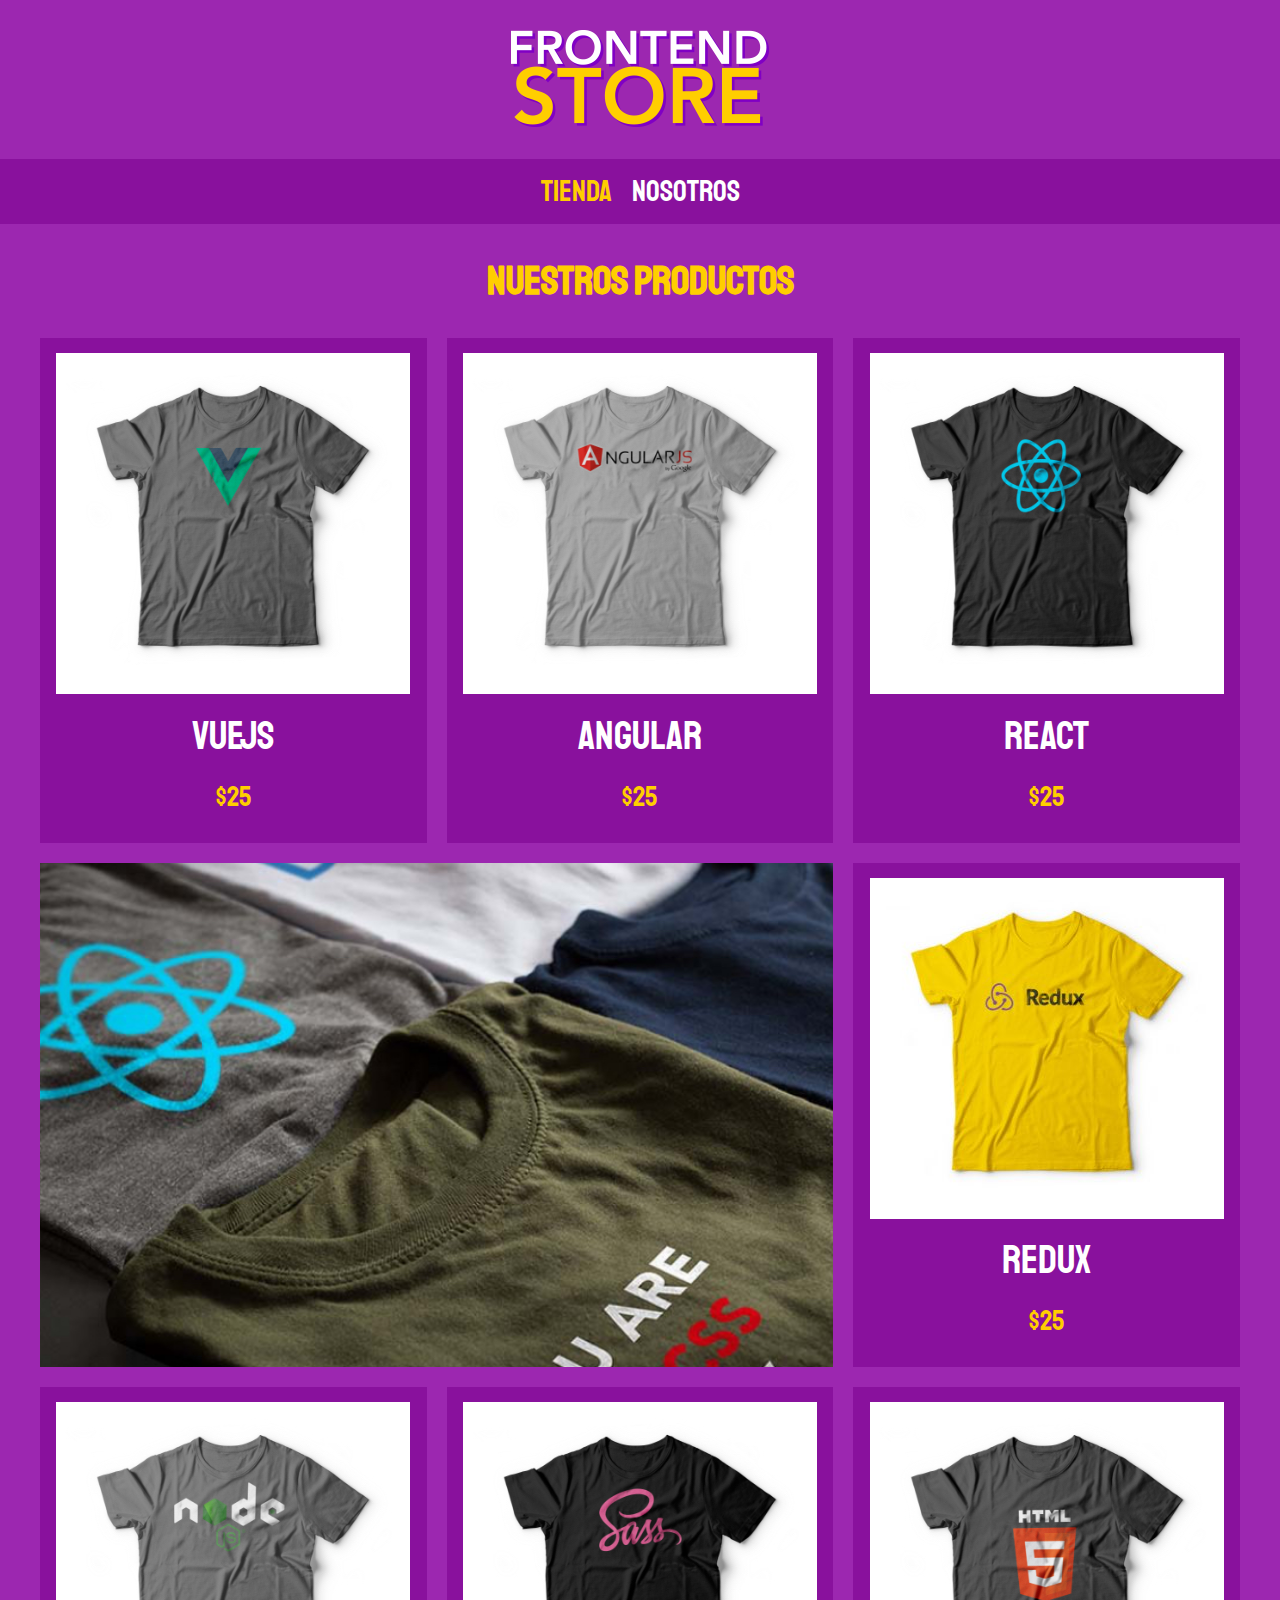
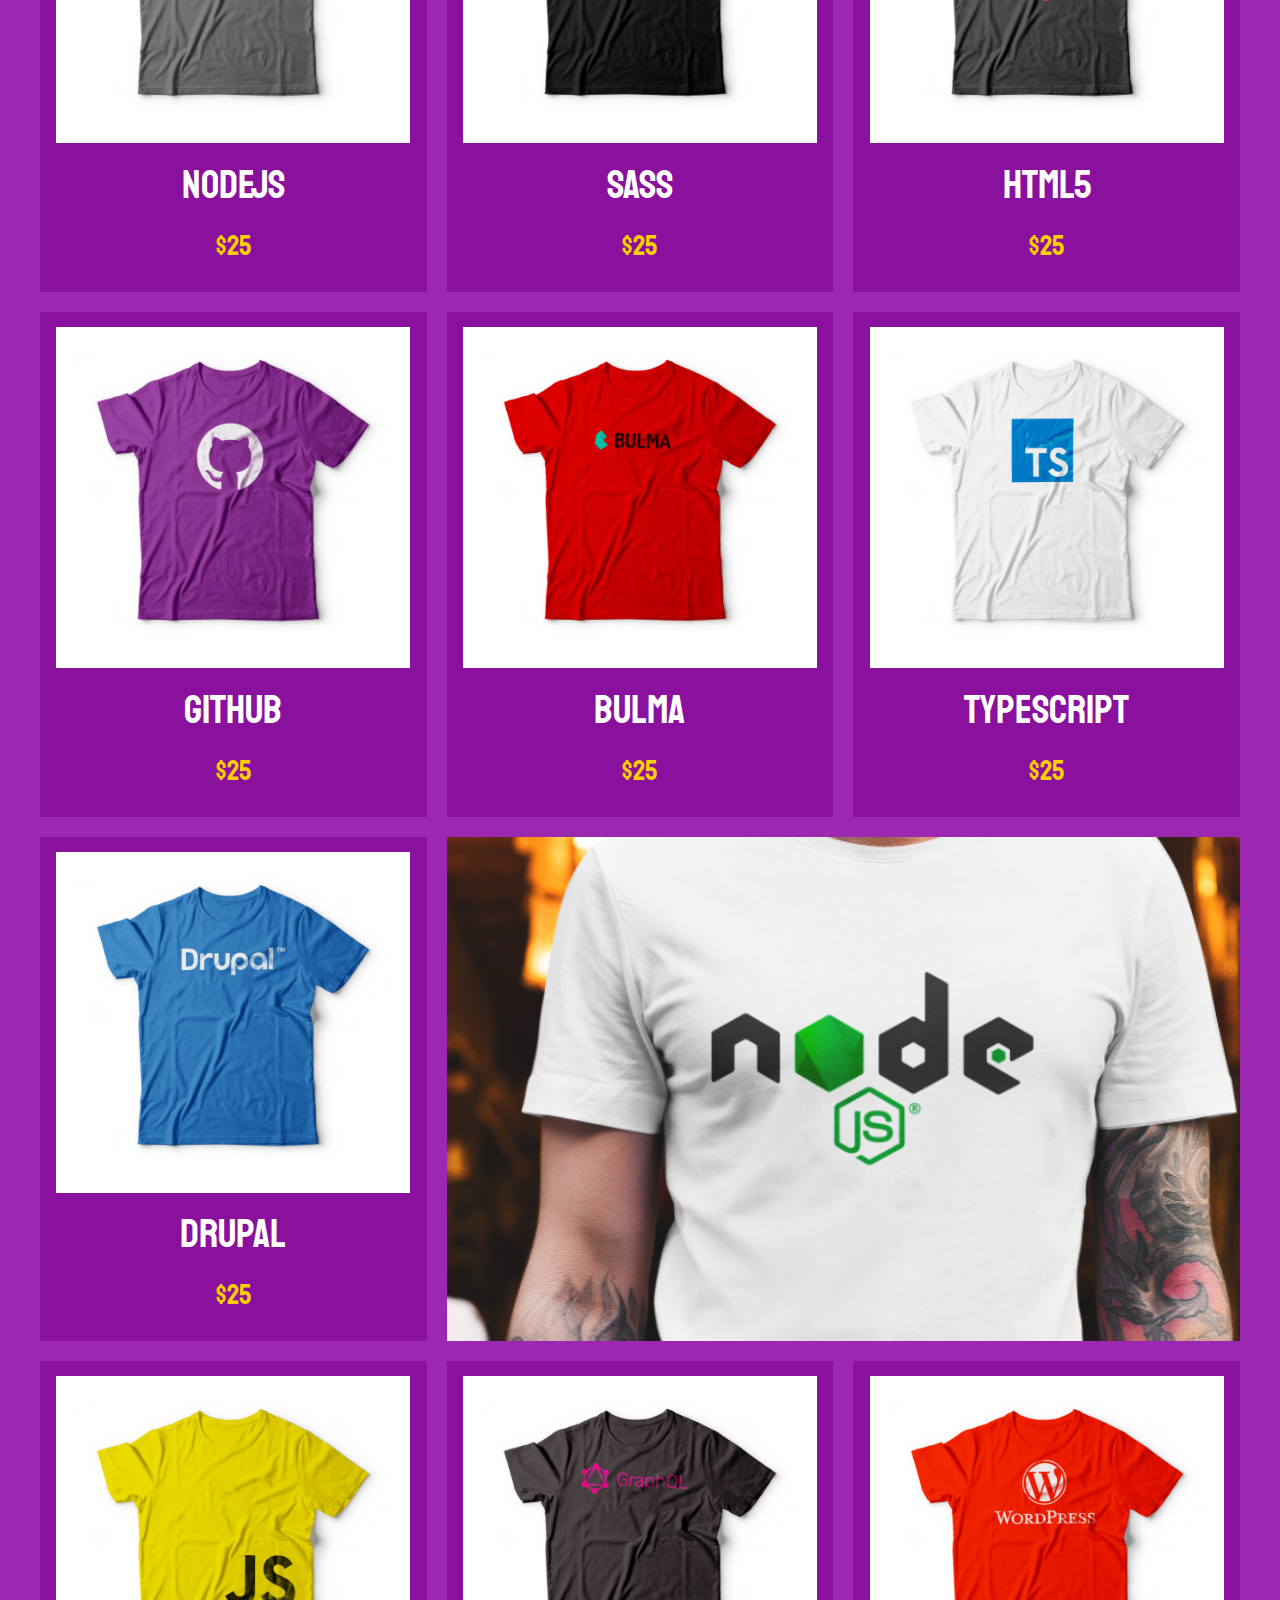
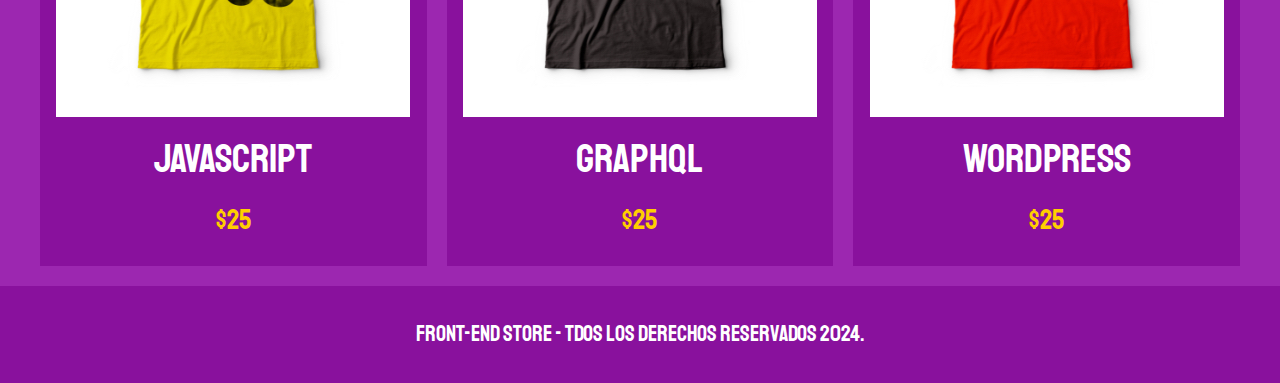
<file: index.html>
<!DOCTYPE html>
<html lang="en">
<head>
    <meta charset="UTF-8">
    <meta name="viewport" content="width=device-width, initial-scale=1.0">

    <link rel="preload" href="css/normalize.css" as="style">
    <link rel="stylesheet" href="css/normalize.css">

    <link rel="preconnect" href="https://fonts.googleapis.com">
    <link rel="preconnect" href="https://fonts.gstatic.com" crossorigin>
    <link href="https://fonts.googleapis.com/css2?family=Staatliches&display=swap" rel="stylesheet">

    <link rel="preload" href="css/index.css" as="style">
    <link rel="stylesheet" href="css/index.css">

    <title>Document</title>
</head>
<body>
    <header class="header"> <!-- Este header seria un bloque -->
        <a href="index.html">
            <img class="header__logo" src="img/logo.png" alt="Logo" > <!-- Esta img es un elemento del bloque -->
        </a>
    </header> 
    
    <nav class="navegacion"> <!-- Este nav va a ser otro bloque -->
        <a class="navegacion__enlace navegacion__enlace--activo" href="index.html">Tienda</a>
        <a class="navegacion__enlace" href="nosotros.html">Nosotros</a>
    </nav>

    <main class="contenedor">
        <h1>Nuestros Productos</h1>

        <div class="grid">
            <div class="producto">
                <a href="producto.html">
                    <img class="producto__imagen" src="img/1.jpg" alt="Camisa">
                    <div class="producto__informacion">
                        <p class="producto__nombre">VueJS</p>
                        <p class="producto__precio">$25</p>
                    </div>
                </a>
            </div> <!-- Producto -->

            <div class="producto">
                <a href="producto.html">
                    <img class="producto__imagen" src="img/2.jpg" alt="Camisa">
                    <div class="producto__informacion">
                        <p class="producto__nombre">Angular</p>
                        <p class="producto__precio">$25</p>
                    </div>
                </a>
            </div> <!-- Producto -->

            <div class="producto">
                <a href="producto.html">
                    <img class="producto__imagen" src="img/3.jpg" alt="Camisa">
                    <div class="producto__informacion">
                        <p class="producto__nombre">React</p>
                        <p class="producto__precio">$25</p>
                    </div>
                </a>
            </div> <!-- Producto -->

            <div class="producto">
                <a href="producto.html">
                    <img class="producto__imagen" src="img/4.jpg" alt="Camisa">
                    <div class="producto__informacion">
                        <p class="producto__nombre">Redux</p>
                        <p class="producto__precio">$25</p>
                    </div>
                </a>
            </div> <!-- Producto -->

            <div class="producto">
                <a href="producto.html">
                    <img class="producto__imagen" src="img/5.jpg" alt="Camisa">
                    <div class="producto__informacion">
                        <p class="producto__nombre">NodeJS</p>
                        <p class="producto__precio">$25</p>
                    </div>
                </a>
            </div> <!-- Producto -->

            <div class="producto">
                <a href="producto.html">
                    <img class="producto__imagen" src="img/6.jpg" alt="Camisa">
                    <div class="producto__informacion">
                        <p class="producto__nombre">Sass</p>
                        <p class="producto__precio">$25</p>
                    </div>
                </a>
            </div> <!-- Producto -->

            <div class="producto">
                <a href="producto.html">
                    <img class="producto__imagen" src="img/7.jpg" alt="Camisa">
                    <div class="producto__informacion">
                        <p class="producto__nombre">HTML5</p>
                        <p class="producto__precio">$25</p>
                    </div>
                </a>
            </div> <!-- Producto -->

            <div class="producto">
                <a href="producto.html">
                    <img class="producto__imagen" src="img/8.jpg" alt="Camisa">
                    <div class="producto__informacion">
                        <p class="producto__nombre">Github</p>
                        <p class="producto__precio">$25</p>
                    </div>
                </a>
            </div> <!-- Producto -->

            <div class="producto">
                <a href="producto.html">
                    <img class="producto__imagen" src="img/9.jpg" alt="Camisa">
                    <div class="producto__informacion">
                        <p class="producto__nombre">Bulma</p>
                        <p class="producto__precio">$25</p>
                    </div>
                </a>
            </div> <!-- Producto -->

            <div class="producto">
                <a href="producto.html">
                    <img class="producto__imagen" src="img/10.jpg" alt="Camisa">
                    <div class="producto__informacion">
                        <p class="producto__nombre">TypeScript</p>
                        <p class="producto__precio">$25</p>
                    </div>
                </a>
            </div> <!-- Producto -->

            <div class="producto">
                <a href="producto.html">
                    <img class="producto__imagen" src="img/11.jpg" alt="Camisa">
                    <div class="producto__informacion">
                        <p class="producto__nombre">Drupal</p>
                        <p class="producto__precio">$25</p>
                    </div>
                </a>
            </div> <!-- Producto -->

            <div class="producto">
                <a href="producto.html">
                    <img class="producto__imagen" src="img/12.jpg" alt="Camisa">
                    <div class="producto__informacion">
                        <p class="producto__nombre">JavaScript</p>
                        <p class="producto__precio">$25</p>
                    </div>
                </a>
            </div> <!-- Producto -->

            <div class="producto">
                <a href="producto.html">
                    <img class="producto__imagen" src="img/13.jpg" alt="Camisa">
                    <div class="producto__informacion">
                        <p class="producto__nombre">GraphQL</p>
                        <p class="producto__precio">$25</p>
                    </div>
                </a>
            </div> <!-- Producto -->

            <div class="producto">
                <a href="producto.html">
                    <img class="producto__imagen" src="img/14.jpg" alt="Camisa">
                    <div class="producto__informacion">
                        <p class="producto__nombre">WordPress</p>
                        <p class="producto__precio">$25</p>
                    </div>
                </a>
            </div> <!-- Producto -->

            <div class="grafico grafico--camisa"></div>
            <div class="grafico grafico--modelo"></div>

        </div> <!-- Grid -->
    </main>

    <footer class="footer">
        <p class="footer__texto">Front-End Store - Tdos los derechos reservados 2024.</p>
    </footer>
</body>
</html>
</file>
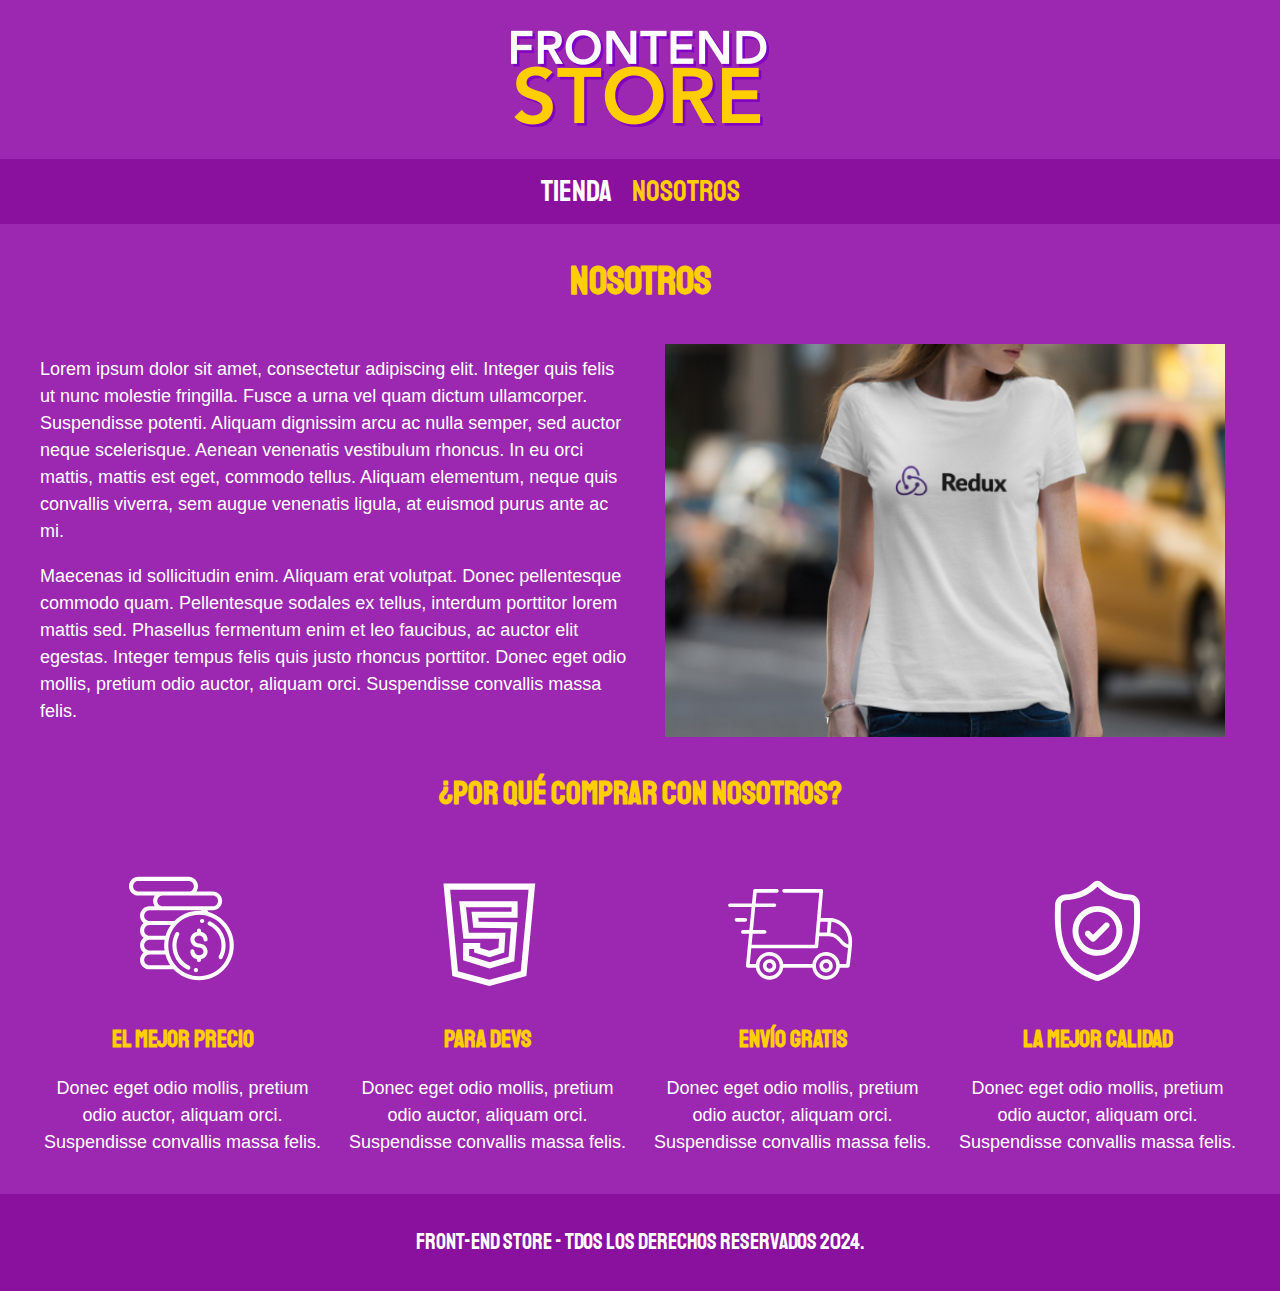
<file: nosotros.html>
<!DOCTYPE html>
<html lang="en">
<head>
    <meta charset="UTF-8">
    <meta name="viewport" content="width=device-width, initial-scale=1.0">

    <link rel="preload" href="css/normalize.css" as="style">
    <link rel="stylesheet" href="css/normalize.css">

    <link rel="preconnect" href="https://fonts.googleapis.com">
    <link rel="preconnect" href="https://fonts.gstatic.com" crossorigin>
    <link href="https://fonts.googleapis.com/css2?family=Staatliches&display=swap" rel="stylesheet">

    <link rel="preload" href="css/nosotros.css" as="style">
    <link rel="stylesheet" href="css/nosotros.css">

    <title>Document</title>
</head>
<body>
    <header class="header"> <!-- Este header seria un bloque -->
        <a href="index.html">
            <img class="header__logo" src="img/logo.png" alt="Logo" > <!-- Esta img es un elemento del bloque -->
        </a>
    </header> 
    
    <nav class="navegacion"> <!-- Este nav va a ser otro bloque -->
        <a class="navegacion__enlace" href="index.html">Tienda</a>
        <a class="navegacion__enlace navegacion__enlace--activo" href="nosotros.html">Nosotros</a>
    </nav>

    <main class="contenedor">
        <h1>Nosotros</h1>

        <div class="nosotros">
            <div class="nosotros__contenido">
                <p>Lorem ipsum dolor sit amet, consectetur adipiscing elit. Integer quis felis ut nunc molestie fringilla. Fusce a urna vel quam dictum ullamcorper. Suspendisse potenti. Aliquam dignissim arcu ac nulla semper, sed auctor neque scelerisque. Aenean venenatis vestibulum rhoncus. In eu orci mattis, mattis est eget, commodo tellus. Aliquam elementum, neque quis convallis viverra, sem augue venenatis ligula, at euismod purus ante ac mi.</p>

                <p>Maecenas id sollicitudin enim. Aliquam erat volutpat. Donec pellentesque commodo quam. Pellentesque sodales ex tellus, interdum porttitor lorem mattis sed. Phasellus fermentum enim et leo faucibus, ac auctor elit egestas. Integer tempus felis quis justo rhoncus porttitor. Donec eget odio mollis, pretium odio auctor, aliquam orci. Suspendisse convallis massa felis.</p>
            </div>
            <img class="nosotros__imagen" src="img/nosotros.jpg" alt="imagen nosotros"
        </div>
    </main>

    <section class="contenedor comprar">
        <h2 class="comprar__titulo">¿Por qué comprar con nosotros?</h2>

        <div class="bloques">
            <div class="bloque">
                <img class="bloque__imagen" src="img/icono_1.png" alt="porque comprar">
                <h3 class="bloque__titulo">El mejor precio</h3>
                <p>Donec eget odio mollis, pretium odio auctor, aliquam orci. Suspendisse convallis massa felis.</p>
            </div> <!-- Bloque -->

            <div class="bloque">
                <img class="bloque__imagen" src="img/icono_2.png" alt="Para Devs">
                <h3 class="bloque__titulo">Para Devs</h3>
                <p>Donec eget odio mollis, pretium odio auctor, aliquam orci. Suspendisse convallis massa felis.</p>
            </div> <!-- Bloque -->

            <div class="bloque">
                <img class="bloque__imagen" src="img/icono_3.png" alt="Envios Gratis">
                <h3 class="bloque__titulo">Envío Gratis</h3>
                <p>Donec eget odio mollis, pretium odio auctor, aliquam orci. Suspendisse convallis massa felis.</p>
            </div> <!-- Bloque -->

            <div class="bloque">
                <img class="bloque__imagen" src="img/icono_4.png" alt="La mejor calidad">
                <h3 class="bloque__titulo">La mejor calidad</h3>
                <p>Donec eget odio mollis, pretium odio auctor, aliquam orci. Suspendisse convallis massa felis.</p>
            </div> <!-- Bloque -->
        </div> <!-- Bloques -->

    </section>

    <footer class="footer">
        <p class="footer__texto">Front-End Store - Tdos los derechos reservados 2024.</p>
    </footer>
</body>
</html>
</file>
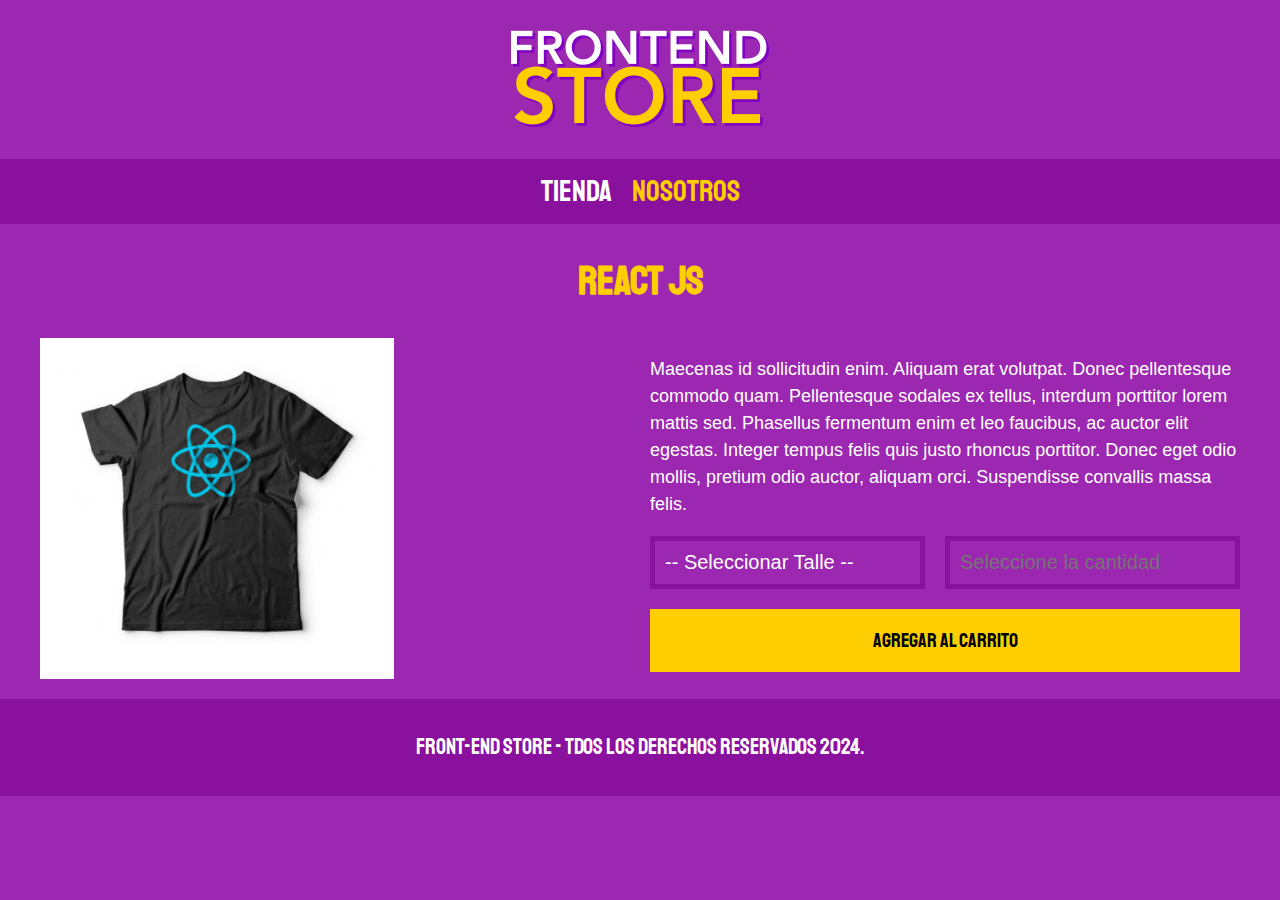
<file: producto.html>
<!DOCTYPE html>
<html lang="en">
<head>
    <meta charset="UTF-8">
    <meta name="viewport" content="width=device-width, initial-scale=1.0">

    <link rel="preload" href="css/normalize.css" as="style">
    <link rel="stylesheet" href="css/normalize.css">

    <link rel="preconnect" href="https://fonts.googleapis.com">
    <link rel="preconnect" href="https://fonts.gstatic.com" crossorigin>
    <link href="https://fonts.googleapis.com/css2?family=Staatliches&display=swap" rel="stylesheet">

    <link rel="preload" href="css/producto.css" as="style">
    <link rel="stylesheet" href="css/producto.css">

    <title>Document</title>
</head>
<body>
    <header class="header"> <!-- Este header seria un bloque -->
        <a href="index.html">
            <img class="header__logo" src="img/logo.png" alt="Logo" > <!-- Esta img es un elemento del bloque -->
        </a>
    </header> 
    
    <nav class="navegacion"> <!-- Este nav va a ser otro bloque -->
        <a class="navegacion__enlace" href="index.html">Tienda</a>
        <a class="navegacion__enlace navegacion__enlace--activo" href="nosotros.html">Nosotros</a>
    </nav>

    <main class="contenedor">
        <h1>React JS</h1>

        <div class="camisa">
            <img class="camisa__imagen" src="img/3.jpg" alt="Imagen del producto">
            <div class="camisa__contenido">
                <p>Maecenas id sollicitudin enim. Aliquam erat volutpat. Donec pellentesque commodo quam. Pellentesque sodales ex tellus, interdum porttitor lorem mattis sed. Phasellus fermentum enim et leo faucibus, ac auctor elit egestas. Integer tempus felis quis justo rhoncus porttitor. Donec eget odio mollis, pretium odio auctor, aliquam orci. Suspendisse convallis massa felis.</p>
                <form class="formulario" method="post">
                    <select class="formulario__campo">
                        <option disabled selected> -- Seleccionar Talle --</option>
                        <option>Chica</option>
                        <option>Mediana</option>
                        <option>Grande</option>
                    </select>

                    <input class="formulario__campo" type="number" min="1" placeholder="Seleccione la cantidad">

                    <input class="formulario__submit" type="submit" value="Agregar al carrito">
                </form>
            </div>
        </div>
    </main>

    <footer class="footer">
        <p class="footer__texto">Front-End Store - Tdos los derechos reservados 2024.</p>
    </footer>
</body>
</html>
</file>
<file: css/index.css>
:root{
    --primario: #9c27b0;
    --primarmioOscuro: #89119D;
    --secundario: #ffce00;
    --SecundarioOscuro: rgb(233, 287, 2);
    --blanco: white;

    --fuentePrincipal: 'Staatliches', cursive;
}

html{
    box-sizing: border-box;
}

*, *:after, *:before{
    box-sizing: inherit;
    font-size: 62.5%;
}

/* Globales */

body{
    background-color: var(--primario);
    font-size: 1.6rem;
    line-height: 1.5;
}

p{
    font-size: 1.8rem;
    font-family: Arial, Helvetica, sans-serif;
    color: var(--blanco);
}

a{
    text-decoration: none;
}

img{
    max-width: 100%;
}

.contenedor{
    max-width: 120rem;
    margin: 0 auto;
}

h1, h2, h3{
    text-align: center;
    color: var(--secundario);
    font-family: var(--fuentePrincipal);
}

h1{
    font-size: 4rem;
}

h2{
    font-size: 3.2rem;
}

h3{
    font-size: 2.4rem;
}

/* Header */

.header{
    display: flex;
    justify-content: center;
}

.header__logo{
    margin: 3rem 0;
}

/* Footer */

.footer{
    background-color: var(--primarmioOscuro);
    padding: 1rem 0;
    margin-top: 2rem;
}

.footer__texto{
    font-family: var(--fuentePrincipal);
    text-align: center;
    font-size: 2.2rem;
}

/* Navegacion*/

.navegacion{
    background-color: var(--primarmioOscuro);
    padding: 1rem 0;
    display: flex;
    justify-content: center;
    gap: 2rem;
}

.navegacion__enlace{
    font-family: var(--fuentePrincipal);
    color: var(--blanco);
    font-size: 3rem;    
}

.navegacion__enlace:last-of-type{
    /* Esto selecciona al ultimo elemento del bloque */
    margin-right: 0;
}

.navegacion__enlace:hover, .navegacion__enlace--activo{
    color: var(--secundario);
}

/* Grid */

.grid{
    display: grid;
    grid-template-columns: repeat(2, 1fr);
    column-gap: 2rem;
    row-gap: 2rem;
    gap: 2rem; /* Es el column-gap y el row-gap todo en una sola linea */
}
@media (min-width: 768px){
    .grid{
        grid-template-columns: repeat(3, 1fr);
    }
}

/* Productos */
.producto{
    background-color: var(--primarmioOscuro);
    display: flex;
    justify-content: center;
    align-items: center;
    padding: 1.5rem;
}

.producto__nombre{
    font-size: 4rem;
}

.producto__precio{
    font-size: 2.8rem;
    color: var(--secundario);
}

.producto__nombre, .producto__precio{
    font-family: var(--fuentePrincipal);
    margin: 1rem;
    text-align: center;
}

/* Grafico */

.grafico{
    min-height: 30rem;
    background-repeat: no-repeat;
    background-size: cover;
    grid-column: 1/ 3;
}

.grafico--camisa{
    grid-row: 2 / 3;
    background-image: url(../img/grafico1.jpg);
}

.grafico--modelo{
    grid-row: 7 / 8;
    background-image: url(../img/grafico2.jpg);
}

@media (min-width: 768px){      
    .grafico--modelo{
        grid-row: 5 / 6;
        grid-column: 2 / 4;
    }
}
</file>
<file: css/nosotros.css>
:root{
    --primario: #9c27b0;
    --primarmioOscuro: #89119D;
    --secundario: #ffce00;
    --SecundarioOscuro: rgb(233, 287, 2);
    --blanco: white;

    --fuentePrincipal: 'Staatliches', cursive;
}

html{
    box-sizing: border-box;
}

*, *:after, *:before{
    box-sizing: inherit;
    font-size: 62.5%;
}

/* Globales */

body{
    background-color: var(--primario);
    font-size: 1.6rem;
    line-height: 1.5;
}

p{
    font-size: 1.8rem;
    font-family: Arial, Helvetica, sans-serif;
    color: var(--blanco);
}

a{
    text-decoration: none;
}

img{
    max-width: 100%;
}

.contenedor{
    max-width: 120rem;
    margin: 0 auto;
}

h1, h2, h3{
    text-align: center;
    color: var(--secundario);
    font-family: var(--fuentePrincipal);
}

h1{
    font-size: 4rem;
}

h2{
    font-size: 3.2rem;
}

h3{
    font-size: 2.4rem;
}

/* Header */

.header{
    display: flex;
    justify-content: center;
}

.header__logo{
    margin: 3rem 0;
}

/* Footer */

.footer{
    background-color: var(--primarmioOscuro);
    padding: 1rem 0;
    margin-top: 2rem;
}

.footer__texto{
    font-family: var(--fuentePrincipal);
    text-align: center;
    font-size: 2.2rem;
}

/* Navegacion*/

.navegacion{
    background-color: var(--primarmioOscuro);
    padding: 1rem 0;
    display: flex;
    justify-content: center;
    gap: 2rem;
}

.navegacion__enlace{
    font-family: var(--fuentePrincipal);
    color: var(--blanco);
    font-size: 3rem;    
}

.navegacion__enlace:last-of-type{
    /* Esto selecciona al ultimo elemento del bloque */
    margin-right: 0;
}

.navegacion__enlace:hover, .navegacion__enlace--activo{
    color: var(--secundario);
}

/* Nosotros */

.nosotros{
    display: grid;
    grid-template-rows: repeat(2, auto);
}

.nosotros__imagen{
    grid-row: 1 / 2;
    width: 95%;
    margin: auto;
}

@media (min-width: 768px){
    .nosotros{
        grid-template-columns: repeat(2, 1fr);
        column-gap: 2rem;
    }

    .nosotros__imagen{
        grid-column: 2 / 3;
    }
}

/* Bloques */

.bloques{
    display: grid;
    grid-template-columns: repeat(2, 1fr);
    gap: 2rem;
}

.bloque{
    text-align: center;
}

.bloque__imagen{
    width: 100%;
}

.bloque__titulo{
    margin: 0;
}

@media (min-width: 768px){
    .bloques{
        grid-template-columns: repeat(4, 1fr);
    }

    .bloque__imagen{
        width: auto;
    }
}
</file>
<file: css/producto.css>
:root{
    --primario: #9c27b0;
    --primarmioOscuro: #89119D;
    --secundario: #ffce00;
    --SecundarioOscuro: rgb(233, 287, 2);
    --blanco: white;

    --fuentePrincipal: 'Staatliches', cursive;
}

html{
    box-sizing: border-box;
}

*, *:after, *:before{
    box-sizing: inherit;
    font-size: 62.5%;
}

/* Globales */

body{
    background-color: var(--primario);
    font-size: 1.6rem;
    line-height: 1.5;
}

p{
    font-size: 1.8rem;
    font-family: Arial, Helvetica, sans-serif;
    color: var(--blanco);
}

a{
    text-decoration: none;
}

img{
    max-width: 100%;
}

.contenedor{
    max-width: 120rem;
    margin: 0 auto;
}

h1, h2, h3{
    text-align: center;
    color: var(--secundario);
    font-family: var(--fuentePrincipal);
}

h1{
    font-size: 4rem;
}

h2{
    font-size: 3.2rem;
}

h3{
    font-size: 2.4rem;
}

/* Header */

.header{
    display: flex;
    justify-content: center;
}

.header__logo{
    margin: 3rem 0;
}

/* Footer */

.footer{
    background-color: var(--primarmioOscuro);
    padding: 1rem 0;
    margin-top: 2rem;
}

.footer__texto{
    font-family: var(--fuentePrincipal);
    text-align: center;
    font-size: 2.2rem;
}

/* Navegacion*/

.navegacion{
    background-color: var(--primarmioOscuro);
    padding: 1rem 0;
    display: flex;
    justify-content: center;
    gap: 2rem;
}

.navegacion__enlace{
    font-family: var(--fuentePrincipal);
    color: var(--blanco);
    font-size: 3rem;    
}

.navegacion__enlace:last-of-type{
    /* Esto selecciona al ultimo elemento del bloque */
    margin-right: 0;
}

.navegacion__enlace:hover, .navegacion__enlace--activo{
    color: var(--secundario);
}

/* Producto */

@media (min-width: 768px){
    .camisa{
    display: grid;
    grid-template-columns: repeat(2, 1fr);
    column-gap: 2rem;
    }
}

.camisa__imagen{
    width: auto;
}

.formulario{
    display: grid;
    grid-template-columns: repeat(2, 1fr);
    gap: 2rem;
}

.formulario__campo{
    border: .5rem solid var(--primarmioOscuro);
    background-color: transparent;
    color: var(--blanco);
    font-size: 2rem;
    font-family: Arial, Helvetica, sans-serif;
    padding: 1rem;
    appearance: none;
}

.formulario__campo option{
    color: black;
}

.formulario__submit{
    background-color: var(--secundario);
    border: none;
    font-family: var(--fuentePrincipal);
    font-size: 2rem;
    padding: 2rem;
    transition: background-color .3s ease;
    grid-column: 1 / 3;
}

.formulario__submit:hover{
    background-color: var(--SecundarioOscuro);
    cursor: pointer;
}
</file>
